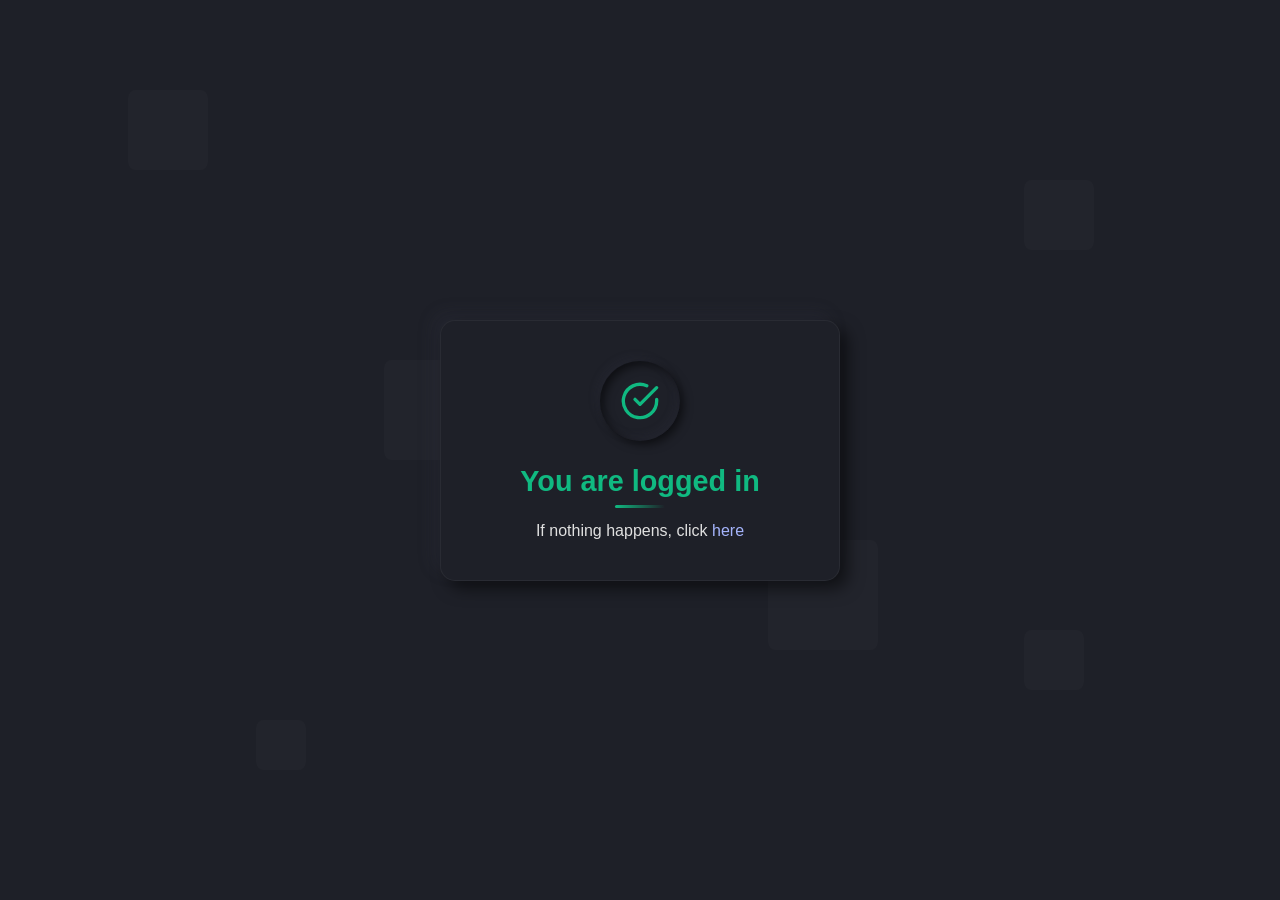
<file: alogin.html>
<!doctype html>
<html lang="en">

<head>
    <meta charset="utf-8">
    <meta name="viewport" content="width=device-width, initial-scale=1.0" />
    <meta http-equiv="refresh" content="2; url=$(link-redirect)">
    <meta http-equiv="pragma" content="no-cache">
    <meta http-equiv="expires" content="-1">
    <title>Internet hotspot - Redirect</title>
    <style>
        /* Neumorphic Dark Theme Styling */
        *, *::before, *::after {
            margin: 0;
            padding: 0;
            box-sizing: border-box;
            font-family: 'Inter', -apple-system, BlinkMacSystemFont, 'Segoe UI', Roboto, Oxygen, Ubuntu, Cantarell, sans-serif;
        }
        
        :root {
            --dark-bg: #1e2028;
            --darker-shadow: rgba(0, 0, 0, 0.5);
            --lighter-shadow: rgba(66, 66, 90, 0.15);
            --text-color: #e0e0e0;
            --highlight-color: #6366f1;
            --success-color: #10b981;
            --link-color: #a5b4fc;
        }
        
        html, body {
            height: 100%;
            width: 100%;
        }
        
        body {
            background-color: var(--dark-bg);
            color: var(--text-color);
            display: flex;
            align-items: center;
            justify-content: center;
            min-height: 100vh;
            overflow: hidden;
            position: relative;
        }
        
        .ie-fixMinHeight {
            display: flex;
            flex-direction: column;
            min-height: 100vh;
            width: 100%;
        }
        
        .main {
            flex: 1;
            display: flex;
            align-items: center;
            justify-content: center;
            position: relative;
            z-index: 1;
        }
        
        .wrap {
            background-color: var(--dark-bg);
            border-radius: 15px;
            padding: 2.5rem;
            box-shadow: 8px 8px 16px var(--darker-shadow), 
                        -8px -8px 16px var(--lighter-shadow);
            max-width: 90%;
            width: 400px;
            position: relative;
            overflow: hidden;
            border: 1px solid rgba(255, 255, 255, 0.05);
        }
        
        h1 {
            color: var(--success-color);
            margin-bottom: 1.5rem;
            font-size: 1.8rem;
            text-align: center;
            position: relative;
        }
        
        h1::after {
            content: '';
            position: absolute;
            bottom: -10px;
            left: 50%;
            transform: translateX(-50%);
            width: 50px;
            height: 3px;
            background: linear-gradient(90deg, var(--success-color), transparent);
            border-radius: 3px;
        }
        
        .info {
            text-align: center;
            color: var(--text-color);
            margin-top: 1.5rem;
            font-size: 1rem;
        }
        
        a {
            color: var(--link-color);
            text-decoration: none;
            position: relative;
            transition: all 0.3s ease;
        }
        
        a::after {
            content: '';
            position: absolute;
            bottom: -2px;
            left: 0;
            width: 0;
            height: 1px;
            background-color: var(--link-color);
            transition: width 0.3s ease;
        }
        
        a:hover {
            color: #ffffff;
        }
        
        a:hover::after {
            width: 100%;
        }
        
        /* Background Cubes Animation */
        .cube {
            position: absolute;
            background-color: rgba(255, 255, 255, 0.02);
            border-radius: 8px;
            animation: cube-animation 25s infinite linear;
            z-index: 0;
        }
        
        .cube:nth-child(1) {
            width: 80px;
            height: 80px;
            top: 10%;
            left: 10%;
            animation-delay: 0s;
        }
        
        .cube:nth-child(2) {
            width: 60px;
            height: 60px;
            top: 70%;
            left: 80%;
            animation-delay: -5s;
        }
        
        .cube:nth-child(3) {
            width: 100px;
            height: 100px;
            top: 40%;
            left: 30%;
            animation-delay: -10s;
        }
        
        .cube:nth-child(4) {
            width: 50px;
            height: 50px;
            top: 80%;
            left: 20%;
            animation-delay: -15s;
        }
        
        .cube:nth-child(5) {
            width: 70px;
            height: 70px;
            top: 20%;
            left: 80%;
            animation-delay: -20s;
        }
        
        .cube:nth-child(6) {
            width: 110px;
            height: 110px;
            top: 60%;
            left: 60%;
            animation-delay: -25s;
        }
        
        @keyframes cube-animation {
            0% {
                transform: rotate(0deg) translate(0, 0) rotate(0deg) scale(1);
                opacity: 0.5;
            }
            25% {
                opacity: 0.3;
            }
            50% {
                transform: rotate(180deg) translate(100px, 100px) rotate(-180deg) scale(1.2);
                opacity: 0.5;
            }
            75% {
                opacity: 0.3;
            }
            100% {
                transform: rotate(360deg) translate(0, 0) rotate(-360deg) scale(1);
                opacity: 0.5;
            }
        }
        
        /* Success Indicator */
        .success-indicator {
            position: relative;
            width: 80px;
            height: 80px;
            margin: 0 auto 1.5rem;
            border-radius: 50%;
            background: var(--dark-bg);
            box-shadow: inset 4px 4px 8px var(--darker-shadow),
                        inset -4px -4px 8px var(--lighter-shadow),
                        4px 4px 8px var(--darker-shadow),
                        -4px -4px 8px var(--lighter-shadow);
            display: flex;
            align-items: center;
            justify-content: center;
        }
        
        .success-indicator svg {
            width: 40px;
            height: 40px;
            color: var(--success-color);
            animation: pulse 2s infinite;
        }
        
        @keyframes pulse {
            0% {
                transform: scale(0.95);
                opacity: 0.8;
            }
            50% {
                transform: scale(1.05);
                opacity: 1;
            }
            100% {
                transform: scale(0.95);
                opacity: 0.8;
            }
        }
    </style>
</head>

<body class="dark" onLoad="startClock()">
    <div class="ie-fixMinHeight">
        <div class="main">
            <div class="cube"></div>
            <div class="cube"></div>
            <div class="cube"></div>
            <div class="cube"></div>
            <div class="cube"></div>
            <div class="cube"></div>
            <div class="wrap">
                <div class="success-indicator">
                    <svg xmlns="http://www.w3.org/2000/svg" viewBox="0 0 24 24" fill="none" stroke="currentColor" stroke-width="2" stroke-linecap="round" stroke-linejoin="round">
                        <path d="M22 11.08V12a10 10 0 1 1-5.93-9.14"></path>
                        <polyline points="22 4 12 14.01 9 11.01"></polyline>
                    </svg>
                </div>
                <h1>You are logged in</h1>
                <p class="info">If nothing happens, click <a href="$(link-redirect)">here</a></p>
            </div>
        </div>
    </div>
    <script>
        function startClock() {
            $(if popup == 'true')
            open('$(link-status)', 'hotspot_status', 'toolbar=0,location=0,directories=0,status=0,menubars=0,resizable=1,width=290,height=200');
            $(endif)
            location.href = unescape('$(link-redirect-esc)');
        }
    </script>
</body>

</html>
</file>
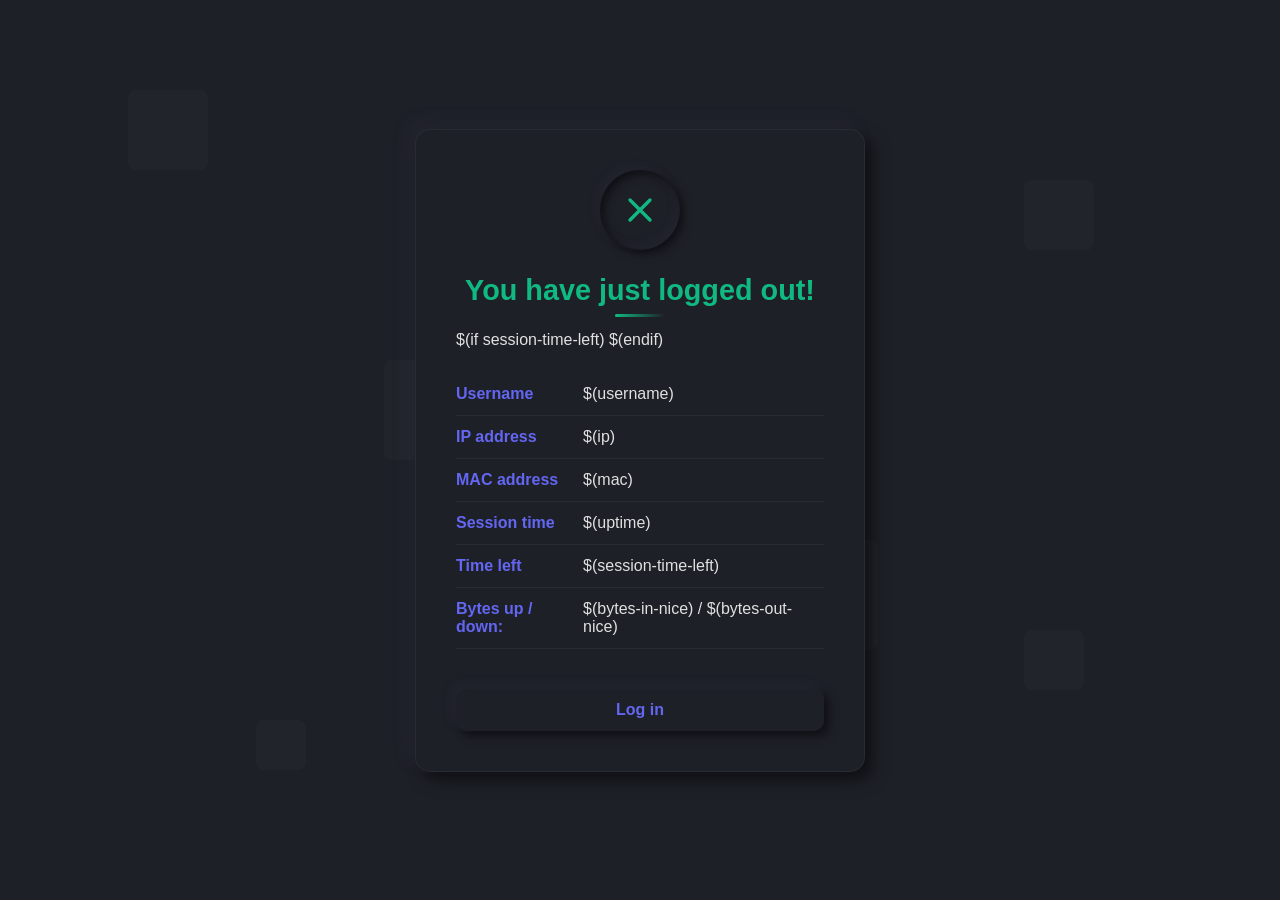
<file: logout.html>
<html>
<head>
<meta charset="utf-8">
<meta name="viewport" content="width=device-width, initial-scale=1.0" />   
<meta http-equiv="pragma" content="no-cache">
<meta http-equiv="expires" content="-1">
<title>Internet hotspot - Log out</title>
<style>
    /* Neumorphic Dark Theme Styling */
    *, *::before, *::after {
        margin: 0;
        padding: 0;
        box-sizing: border-box;
        font-family: 'Inter', -apple-system, BlinkMacSystemFont, 'Segoe UI', Roboto, Oxygen, Ubuntu, Cantarell, sans-serif;
    }
    
    :root {
        --dark-bg: #1e2028;
        --darker-shadow: rgba(0, 0, 0, 0.5);
        --lighter-shadow: rgba(66, 66, 90, 0.15);
        --text-color: #e0e0e0;
        --highlight-color: #6366f1;
        --success-color: #10b981;
        --link-color: #a5b4fc;
        --border-color: rgba(255, 255, 255, 0.05);
    }
    
    html, body {
        height: 100%;
        width: 100%;
    }
    
    body {
        background-color: var(--dark-bg);
        color: var(--text-color);
        display: flex;
        align-items: center;
        justify-content: center;
        min-height: 100vh;
        overflow: hidden;
        position: relative;
    }
    
    .ie-fixMinHeight {
        display: flex;
        flex-direction: column;
        min-height: 100vh;
        width: 100%;
    }
    
    .main {
        flex: 1;
        display: flex;
        align-items: center;
        justify-content: center;
        position: relative;
        z-index: 1;
        padding: 2rem;
    }
    
    .wrap {
        background-color: var(--dark-bg);
        border-radius: 15px;
        padding: 2.5rem;
        box-shadow: 8px 8px 16px var(--darker-shadow), 
                    -8px -8px 16px var(--lighter-shadow);
        max-width: 90%;
        width: 450px;
        position: relative;
        overflow: hidden;
        border: 1px solid var(--border-color);
    }
    
    h1 {
        color: var(--success-color);
        margin-bottom: 1.5rem;
        font-size: 1.8rem;
        text-align: center;
        position: relative;
    }
    
    h1::after {
        content: '';
        position: absolute;
        bottom: -10px;
        left: 50%;
        transform: translateX(-50%);
        width: 50px;
        height: 3px;
        background: linear-gradient(90deg, var(--success-color), transparent);
        border-radius: 3px;
    }
    
    table {
        width: 100%;
        border-collapse: collapse;
        margin: 1.5rem 0;
    }
    
    td {
        padding: 0.75rem 0;
        border-bottom: 1px solid var(--border-color);
        color: var(--text-color);
    }
    
    .header-td {
        font-weight: 600;
        color: var(--highlight-color);
    }
    
    .logbtn {
        width: 100%;
        padding: 0.75rem;
        background-color: var(--dark-bg);
        color: var(--highlight-color);
        border: none;
        border-radius: 10px;
        font-size: 1rem;
        font-weight: 600;
        cursor: pointer;
        transition: all 0.3s ease;
        box-shadow: 5px 5px 10px var(--darker-shadow), 
                    -5px -5px 10px var(--lighter-shadow);
        margin-top: 1rem;
    }
    
    .logbtn:hover {
        box-shadow: 4px 4px 8px var(--darker-shadow), 
                    -4px -4px 8px var(--lighter-shadow),
                    inset 1px 1px 2px var(--darker-shadow),
                    inset -1px -1px 2px var(--lighter-shadow);
        transform: translateY(2px);
    }
    
    .logbtn:active {
        box-shadow: inset 4px 4px 8px var(--darker-shadow),
                    inset -4px -4px 8px var(--lighter-shadow);
    }
    
    /* Background Cubes Animation */
    .cube {
        position: absolute;
        background-color: rgba(255, 255, 255, 0.02);
        border-radius: 8px;
        animation: cube-animation 25s infinite linear;
        z-index: 0;
    }
    
    .cube:nth-child(1) {
        width: 80px;
        height: 80px;
        top: 10%;
        left: 10%;
        animation-delay: 0s;
    }
    
    .cube:nth-child(2) {
        width: 60px;
        height: 60px;
        top: 70%;
        left: 80%;
        animation-delay: -5s;
    }
    
    .cube:nth-child(3) {
        width: 100px;
        height: 100px;
        top: 40%;
        left: 30%;
        animation-delay: -10s;
    }
    
    .cube:nth-child(4) {
        width: 50px;
        height: 50px;
        top: 80%;
        left: 20%;
        animation-delay: -15s;
    }
    
    .cube:nth-child(5) {
        width: 70px;
        height: 70px;
        top: 20%;
        left: 80%;
        animation-delay: -20s;
    }
    
    .cube:nth-child(6) {
        width: 110px;
        height: 110px;
        top: 60%;
        left: 60%;
        animation-delay: -25s;
    }
    
    @keyframes cube-animation {
        0% {
            transform: rotate(0deg) translate(0, 0) rotate(0deg) scale(1);
            opacity: 0.5;
        }
        25% {
            opacity: 0.3;
        }
        50% {
            transform: rotate(180deg) translate(100px, 100px) rotate(-180deg) scale(1.2);
            opacity: 0.5;
        }
        75% {
            opacity: 0.3;
        }
        100% {
            transform: rotate(360deg) translate(0, 0) rotate(-360deg) scale(1);
            opacity: 0.5;
        }
    }
    
    /* Logout Indicator */
    .logout-indicator {
        position: relative;
        width: 80px;
        height: 80px;
        margin: 0 auto 1.5rem;
        border-radius: 50%;
        background: var(--dark-bg);
        box-shadow: inset 4px 4px 8px var(--darker-shadow),
                    inset -4px -4px 8px var(--lighter-shadow),
                    4px 4px 8px var(--darker-shadow),
                    -4px -4px 8px var(--lighter-shadow);
        display: flex;
        align-items: center;
        justify-content: center;
    }
    
    .logout-indicator svg {
        width: 40px;
        height: 40px;
        color: var(--success-color);
        animation: fadeIn 1s ease-in-out;
    }
    
    @keyframes fadeIn {
        0% {
            opacity: 0;
            transform: scale(0.8);
        }
        100% {
            opacity: 1;
            transform: scale(1);
        }
    }
</style>
<script>
    function openLogin() {
	if (window.name != 'hotspot_logout') return true;
	open('$(link-login)', '_blank', '');
	window.close();
	return false;
    }
</script>
</head>

<body class="dark">
    <div class="ie-fixMinHeight">
        <div class="main">
            <div class="cube"></div>
            <div class="cube"></div>
            <div class="cube"></div>
            <div class="cube"></div>
            <div class="cube"></div>
            <div class="cube"></div>
            <div class="wrap">
                <div class="logout-indicator">
                    <svg xmlns="http://www.w3.org/2000/svg" viewBox="0 0 24 24" fill="none" stroke="currentColor" stroke-width="2" stroke-linecap="round" stroke-linejoin="round">
                        <path d="M18 6L6 18M6 6l12 12"></path>
                    </svg>
                </div>
                <h1>You have just logged out!</h1> 
                <table>  
                    <tr><td class="header-td">Username</td><td>$(username)</td></tr>
                    <tr><td class="header-td">IP address</td><td>$(ip)</td></tr>
                    <tr><td class="header-td">MAC address</td><td>$(mac)</td></tr>
                    <tr><td class="header-td">Session time</td><td>$(uptime)</td></tr>
                    $(if session-time-left)
                    <tr><td class="header-td">Time left</td><td>$(session-time-left)</td></tr>
                    $(endif)
                    <tr><td class="header-td">Bytes up / down:</td><td>$(bytes-in-nice) / $(bytes-out-nice)</td></tr>
                </table>


                <form action="$(link-login)" name="login" onSubmit="return openLogin()">
                <input type="submit" value="Log in" class="logbtn">
                </form>
            </div>
        </div>
    </div>

</body>
</html>
</file>
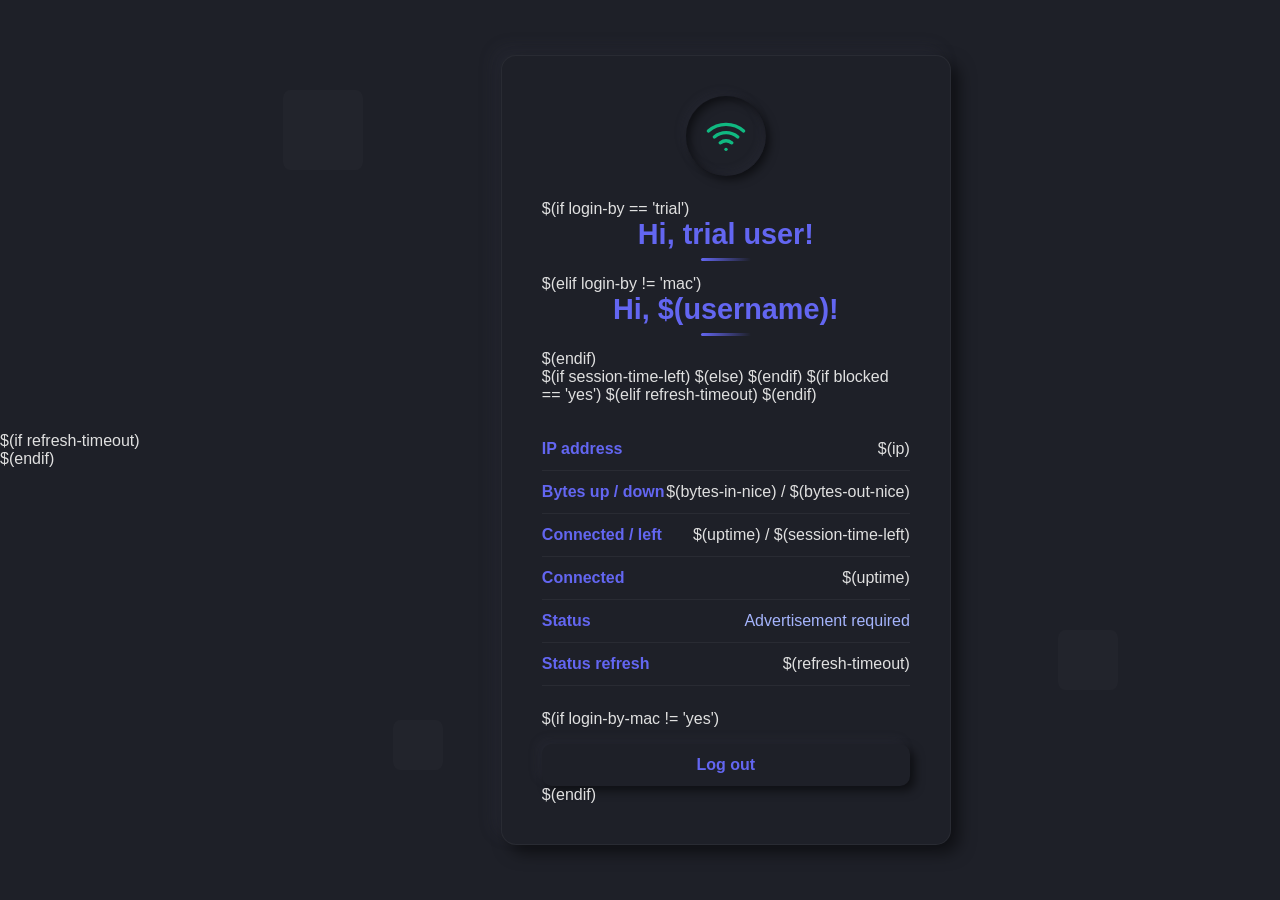
<file: status.html>
<html>
<head>
$(if refresh-timeout)
<meta http-equiv="refresh" content="$(refresh-timeout-secs)">
$(endif)
<meta charset="utf-8">
<meta name="viewport" content="width=device-width, initial-scale=1.0" />   
<meta http-equiv="pragma" content="no-cache">
<meta http-equiv="expires" content="-1">
<title>Internet hotspot - Status</title>
<style>
    /* Neumorphic Dark Theme Styling */
    *, *::before, *::after {
        margin: 0;
        padding: 0;
        box-sizing: border-box;
        font-family: 'Inter', -apple-system, BlinkMacSystemFont, 'Segoe UI', Roboto, Oxygen, Ubuntu, Cantarell, sans-serif;
    }
    
    :root {
        --dark-bg: #1e2028;
        --darker-shadow: rgba(0, 0, 0, 0.5);
        --lighter-shadow: rgba(66, 66, 90, 0.15);
        --text-color: #e0e0e0;
        --highlight-color: #6366f1;
        --success-color: #10b981;
        --link-color: #a5b4fc;
        --border-color: rgba(255, 255, 255, 0.05);
    }
    
    html, body {
        height: 100%;
        width: 100%;
    }
    
    body {
        background-color: var(--dark-bg);
        color: var(--text-color);
        display: flex;
        align-items: center;
        justify-content: center;
        min-height: 100vh;
        overflow-x: hidden;
        position: relative;
    }
    
    .ie-fixMinHeight {
        display: flex;
        flex-direction: column;
        min-height: 100vh;
        width: 100%;
    }
    
    .main {
        flex: 1;
        display: flex;
        align-items: center;
        justify-content: center;
        position: relative;
        z-index: 1;
        padding: 2rem;
    }
    
    .wrap {
        background-color: var(--dark-bg);
        border-radius: 15px;
        padding: 2.5rem;
        box-shadow: 8px 8px 16px var(--darker-shadow), 
                    -8px -8px 16px var(--lighter-shadow);
        max-width: 90%;
        width: 450px;
        position: relative;
        overflow: hidden;
        border: 1px solid var(--border-color);
    }
    
    h1 {
        color: var(--highlight-color);
        margin-bottom: 1.5rem;
        font-size: 1.8rem;
        text-align: center;
        position: relative;
    }
    
    h1::after {
        content: '';
        position: absolute;
        bottom: -10px;
        left: 50%;
        transform: translateX(-50%);
        width: 50px;
        height: 3px;
        background: linear-gradient(90deg, var(--highlight-color), transparent);
        border-radius: 3px;
    }
    
    table {
        width: 100%;
        border-collapse: collapse;
        margin: 1.5rem 0;
    }
    
    td {
        padding: 0.75rem 0;
        border-bottom: 1px solid var(--border-color);
        color: var(--text-color);
    }
    
    td:first-child {
        font-weight: 600;
        color: var(--highlight-color);
    }
    
    td:last-child {
        text-align: right;
    }
    
    input[type="submit"] {
        width: 100%;
        padding: 0.75rem;
        background-color: var(--dark-bg);
        color: var(--highlight-color);
        border: none;
        border-radius: 10px;
        font-size: 1rem;
        font-weight: 600;
        cursor: pointer;
        transition: all 0.3s ease;
        box-shadow: 5px 5px 10px var(--darker-shadow), 
                    -5px -5px 10px var(--lighter-shadow);
        margin-top: 1rem;
    }
    
    input[type="submit"]:hover {
        box-shadow: 4px 4px 8px var(--darker-shadow), 
                    -4px -4px 8px var(--lighter-shadow),
                    inset 1px 1px 2px var(--darker-shadow),
                    inset -1px -1px 2px var(--lighter-shadow);
        transform: translateY(2px);
    }
    
    input[type="submit"]:active {
        box-shadow: inset 4px 4px 8px var(--darker-shadow),
                    inset -4px -4px 8px var(--lighter-shadow);
    }
    
    a {
        color: var(--link-color);
        text-decoration: none;
        position: relative;
        transition: all 0.3s ease;
    }
    
    a::after {
        content: '';
        position: absolute;
        bottom: -2px;
        left: 0;
        width: 0;
        height: 1px;
        background-color: var(--link-color);
        transition: width 0.3s ease;
    }
    
    a:hover {
        color: #ffffff;
    }
    
    a:hover::after {
        width: 100%;
    }
    
    /* Background Cubes Animation */
    .cube {
        position: absolute;
        background-color: rgba(255, 255, 255, 0.02);
        border-radius: 8px;
        animation: cube-animation 25s infinite linear;
        z-index: 0;
    }
    
    .cube:nth-child(1) {
        width: 80px;
        height: 80px;
        top: 10%;
        left: 10%;
        animation-delay: 0s;
    }
    
    .cube:nth-child(2) {
        width: 60px;
        height: 60px;
        top: 70%;
        left: 80%;
        animation-delay: -5s;
    }
    
    .cube:nth-child(3) {
        width: 100px;
        height: 100px;
        top: 40%;
        left: 30%;
        animation-delay: -10s;
    }
    
    .cube:nth-child(4) {
        width: 50px;
        height: 50px;
        top: 80%;
        left: 20%;
        animation-delay: -15s;
    }
    
    @keyframes cube-animation {
        0% {
            transform: rotate(0deg) translate(0, 0) rotate(0deg) scale(1);
            opacity: 0.5;
        }
        25% {
            opacity: 0.3;
        }
        50% {
            transform: rotate(180deg) translate(100px, 100px) rotate(-180deg) scale(1.2);
            opacity: 0.5;
        }
        75% {
            opacity: 0.3;
        }
        100% {
            transform: rotate(360deg) translate(0, 0) rotate(-360deg) scale(1);
            opacity: 0.5;
        }
    }
    
    /* Status Indicator */
    .status-indicator {
        position: relative;
        width: 80px;
        height: 80px;
        margin: 0 auto 1.5rem;
        border-radius: 50%;
        background: var(--dark-bg);
        box-shadow: inset 4px 4px 8px var(--darker-shadow),
                    inset -4px -4px 8px var(--lighter-shadow),
                    4px 4px 8px var(--darker-shadow),
                    -4px -4px 8px var(--lighter-shadow);
        display: flex;
        align-items: center;
        justify-content: center;
    }
    
    .status-indicator svg {
        width: 40px;
        height: 40px;
        color: var(--success-color);
    }
    
    .header-td {
        font-weight: 600;
        color: var(--highlight-color);
    }
</style>
<script>

$(if advert-pending == 'yes')
    var popup = '';
    function focusAdvert() {
	if (window.focus) popup.focus();
    }
    function openAdvert() {
	popup = open('$(link-advert)', 'hotspot_advert', '');
	setTimeout("focusAdvert()", 1000);
    }
$(endif)
    function openLogout() {
	if (window.name != 'hotspot_status') return true;
        open('$(link-logout)', 'hotspot_logout', 'toolbar=0,location=0,directories=0,status=0,menubars=0,resizable=1,width=280,height=250');
	window.close();
	return false;
    }
</script>
    
</head>
<body $(if advert-pending == 'yes') onLoad="openAdvert()" $(endif)>
    <div class="ie-fixMinHeight">
        <div class="main">
            <div class="cube"></div>
            <div class="cube"></div>
            <div class="cube"></div>
            <div class="cube"></div>
            <div class="wrap">
                <div class="status-indicator">
                    <svg xmlns="http://www.w3.org/2000/svg" viewBox="0 0 24 24" fill="none" stroke="currentColor" stroke-width="2" stroke-linecap="round" stroke-linejoin="round">
                        <path d="M5 12.55a11 11 0 0 1 14.08 0"></path>
                        <path d="M1.42 9a16 16 0 0 1 21.16 0"></path>
                        <path d="M8.53 16.11a6 6 0 0 1 6.95 0"></path>
                        <line x1="12" y1="20" x2="12" y2="20"></line>
                    </svg>
                </div>
                $(if login-by == 'trial')
                    <h1>Hi, trial user!</h1>
                $(elif login-by != 'mac')
                    <h1>Hi, $(username)!</h1>
                $(endif)                

                <form action="$(link-logout)" name="logout" onSubmit="return openLogout()">
                    <table>
                        <tr><td>IP address</td><td>$(ip)</td></tr>
                        <tr><td>Bytes up / down</td><td>$(bytes-in-nice) / $(bytes-out-nice)</td></tr>
                    $(if session-time-left)
                        <tr><td>Connected / left</td><td>$(uptime) / $(session-time-left)</td></tr>
                    $(else)
                        <tr><td>Connected</td><td>$(uptime)</td></tr>
                    $(endif)
                    $(if blocked == 'yes')
                        <tr><td>Status</td><td>
                    <a href="$(link-advert)" target="hotspot_advert">Advertisement required</a></td>
                        </tr>
                    $(elif refresh-timeout)
                        <tr><td>Status refresh</td><td>$(refresh-timeout)</td></tr>
                    $(endif)
                        </table>
                    $(if login-by-mac != 'yes')
                    <!-- user manager link. if user manager resides on other router, replace $(hostname) by its address
                    <button onclick="document.location='http://$(hostname)/user?subs='; return false;">status</button>
                    <!-- end of user manager link -->
                    <input type="submit" value="Log out">
                    $(endif)
                </form>
            </div>
        </div>
    </div>
</body>
</html>
</file>
